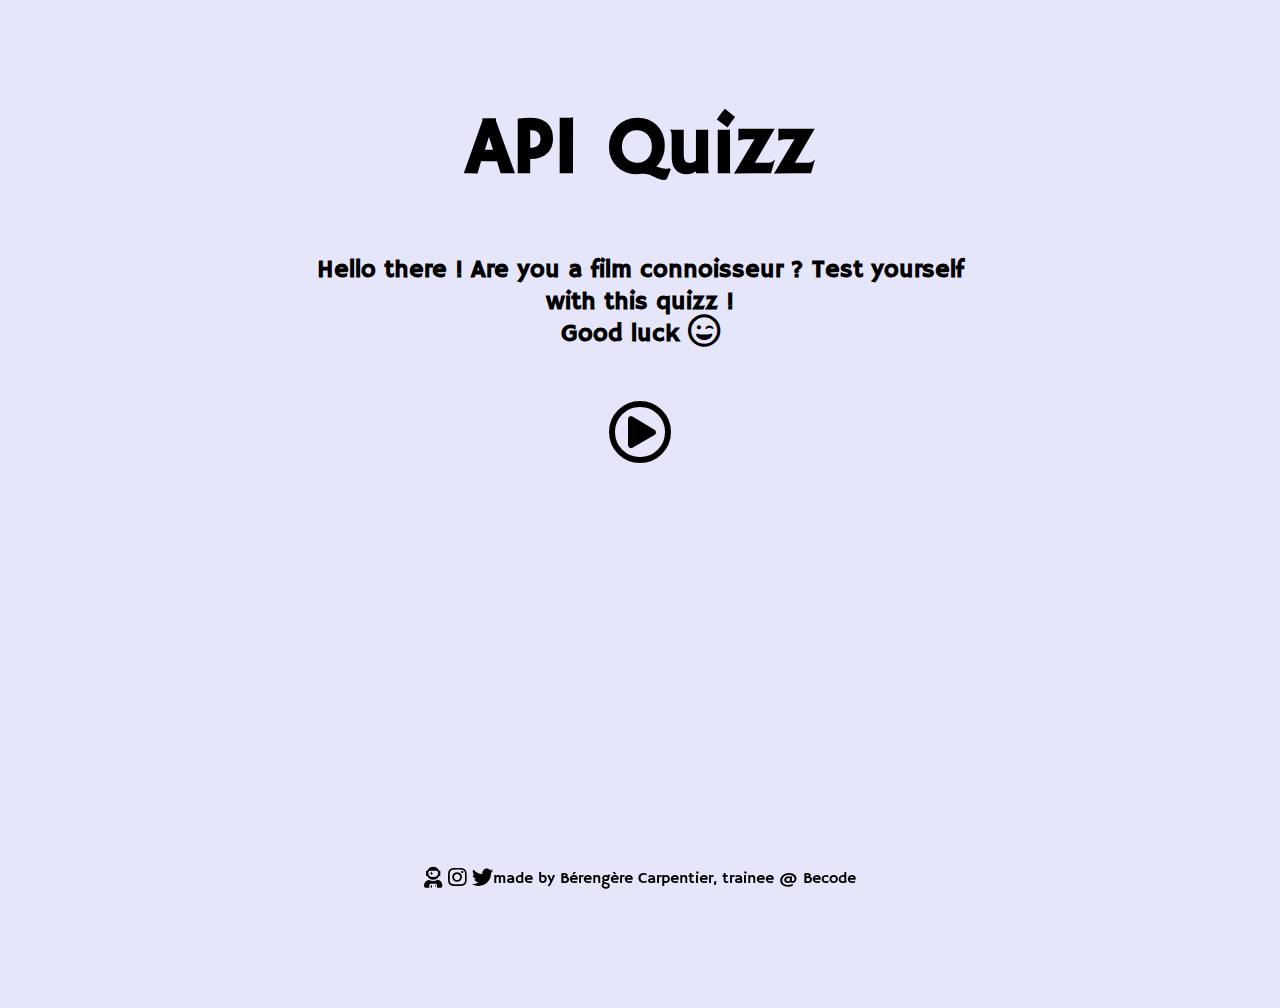
<file: index.html>
<!DOCTYPE html>
<html lang="en">

<head>
    <meta charset="UTF-8">
    <meta name="viewport" content="width=device-width, initial-scale=1.0">
    <title>My API Quizz</title>
    <link rel="icon" type="image/png" sizes="16x16" href="./img/favicon.png">
    <link href="https://fonts.googleapis.com/css2?family=Hammersmith+One&display=swap" rel="stylesheet">
    <link href="https://use.fontawesome.com/releases/v5.12.0/css/all.css" rel="stylesheet">
    <link rel="stylesheet" href="./style.css">
</head>

<body>
    <div class="title">
        <h1> API Quizz</h1>
        <h3> Hello there ! Are you a film connoisseur ? Test yourself with this
            quizz ! <br> Good luck <i class="far fa-grin-wink fa-lg"></i> </h3>
    </div>
    <div class="bouton">
        <a class="favicon" href="./quizz.html"><i class="far fa-play-circle fa-4x favicon"></i></a>

    </div>
    
</body>
<footer>
    <div class="socials">
        <a href="/"><i class="fas fa-user-astronaut fa-lg favicon" style="color:black"></i></a>
        <a href="/"><i class="fab fa-instagram fa-lg favicon" style="color:black"></i></a>
        <a href="/"><i class="fab fa-twitter fa-lg favicon" style="color:black"></i></a>
    </div>
    <div class="text">
        made by Bérengère Carpentier, trainee @ Becode
    </div>
</footer>

</html>
</file>
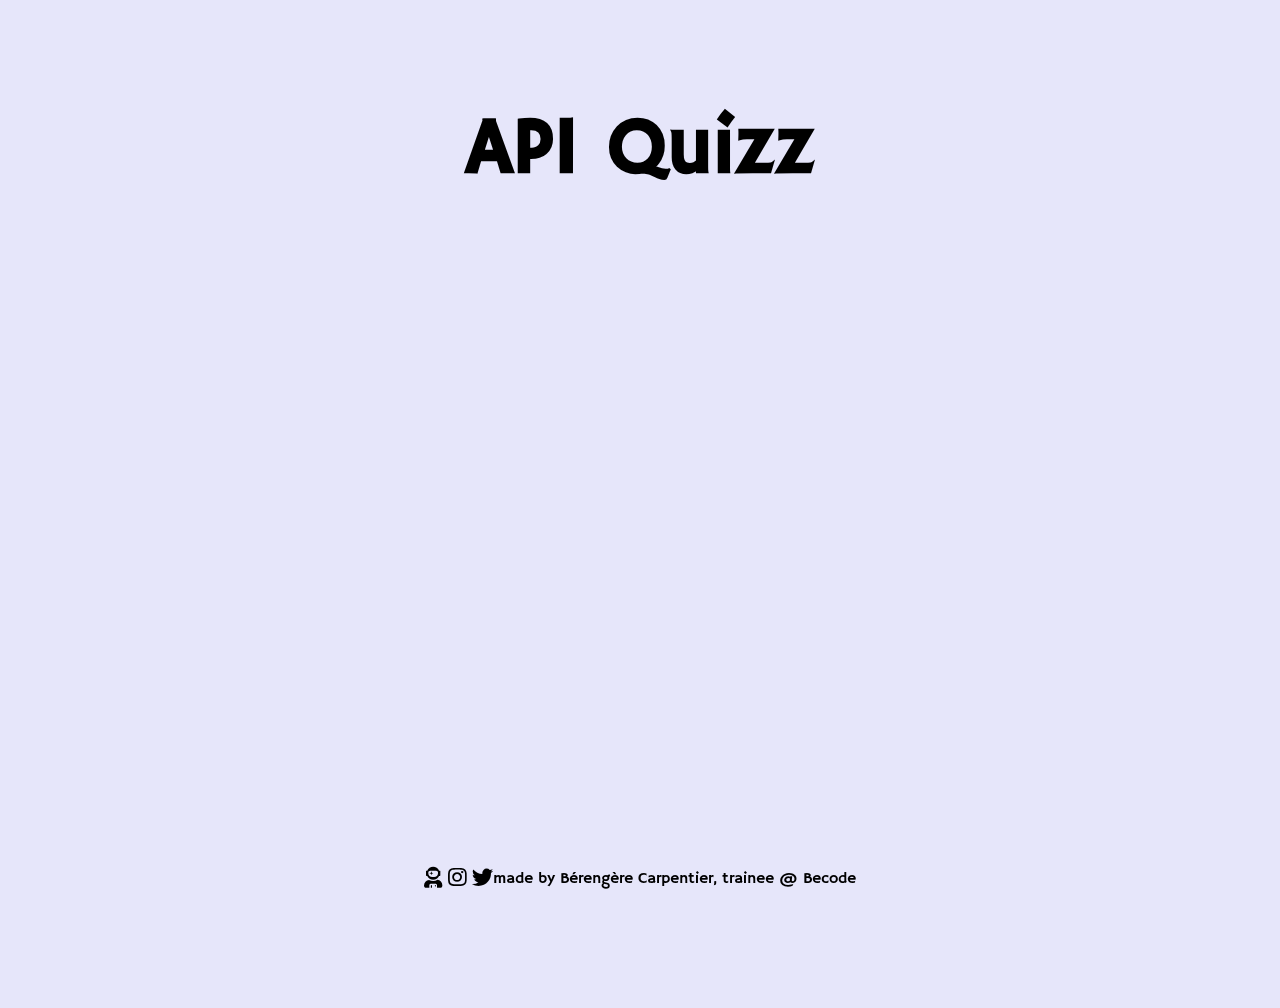
<file: quizz.html>
<!DOCTYPE html>
<html lang="en">

<head>
    <meta charset="UTF-8">
    <meta name="viewport" content="width=device-width, initial-scale=1.0">
    <title>My API Quizz - GAME</title>
    <link rel="icon" type="image/png" sizes="16x16" href="./img/favicon.png">
    <link href="https://fonts.googleapis.com/css2?family=Hammersmith+One&display=swap" rel="stylesheet">
    <link href="https://use.fontawesome.com/releases/v5.12.0/css/all.css" rel="stylesheet">
    <link rel="stylesheet" href="./quizz.css">
    <link rel="stylesheet" href="./style.css">
</head>

<body>
    <section class="title">
        <h1> API Quizz</h1>
    </section>
    
    <section class="score">

    </section>
    
    <section class="quizz">

    </section>
    
    <script src="./quizz.js"></script>
</body>

<footer>
    <div class="socials">
        <a href="/"><i class="fas fa-user-astronaut fa-lg favicon" style="color:black"></i></a>
        <a href="/"><i class="fab fa-instagram fa-lg favicon" style="color:black"></i></a>
        <a href="/"><i class="fab fa-twitter fa-lg favicon" style="color:black"></i></a>
    </div>
    <div class="text">
        made by Bérengère Carpentier, trainee @ Becode
    </div>
</footer>

</html>
</file>
<file: style.css>
body {
    background-color: antiquewhite;
    font-family: 'Hammersmith One', sans-serif;
    background-size: cover;
    background-repeat: no-repeat;
    height: 100vh;
    background-color: #E6E6FA;
}

.title {
    justify-content: center;
    text-align: center;
    color: grey;
    margin: 0 auto;
    width: 700px;
    margin-top: 100px;
    
    border-radius: 15px;
    display: flexbox;
}

h1 {
    font-size: 80px;
    color: black;
}

h3 {
    font-size: 25px;
    text-align: center;
    color: black;
}

.bouton {
    justify-content: center;
    text-align: center;
    margin: 0 auto;
    width: 200px;
    margin-top: 50px;
    display: flexbox;
}

.favicon {
    color: black;
}

.favicon:hover {

    transition: transform .2s;
    -ms-transform: scale(1.25);
    transform: scale(1.25);

}

footer{
    display: inline-flex;
    position: fixed;
    left: 0;
    bottom: 0;
    width: 100%;
    justify-content: center;
    margin-bottom:10px;
    
}
</file>
<file: quizz.css>
.quizz{
    display: flex;
    flex-direction: column;
    margin : 0 auto 0 10vh;

}

.divGeneral{
    display: flex;
    flex-direction: column;
    flex-wrap: wrap;

}

.possibility{
    margin-bottom: 30px;
    margin-top: 10px;
}

input{
    outline: none;
}

.blue{
    background-color:lightseagreen;
    border-radius:10px;
}

.red{
    background-color: red;
    border-radius:10px;
}
</file>
